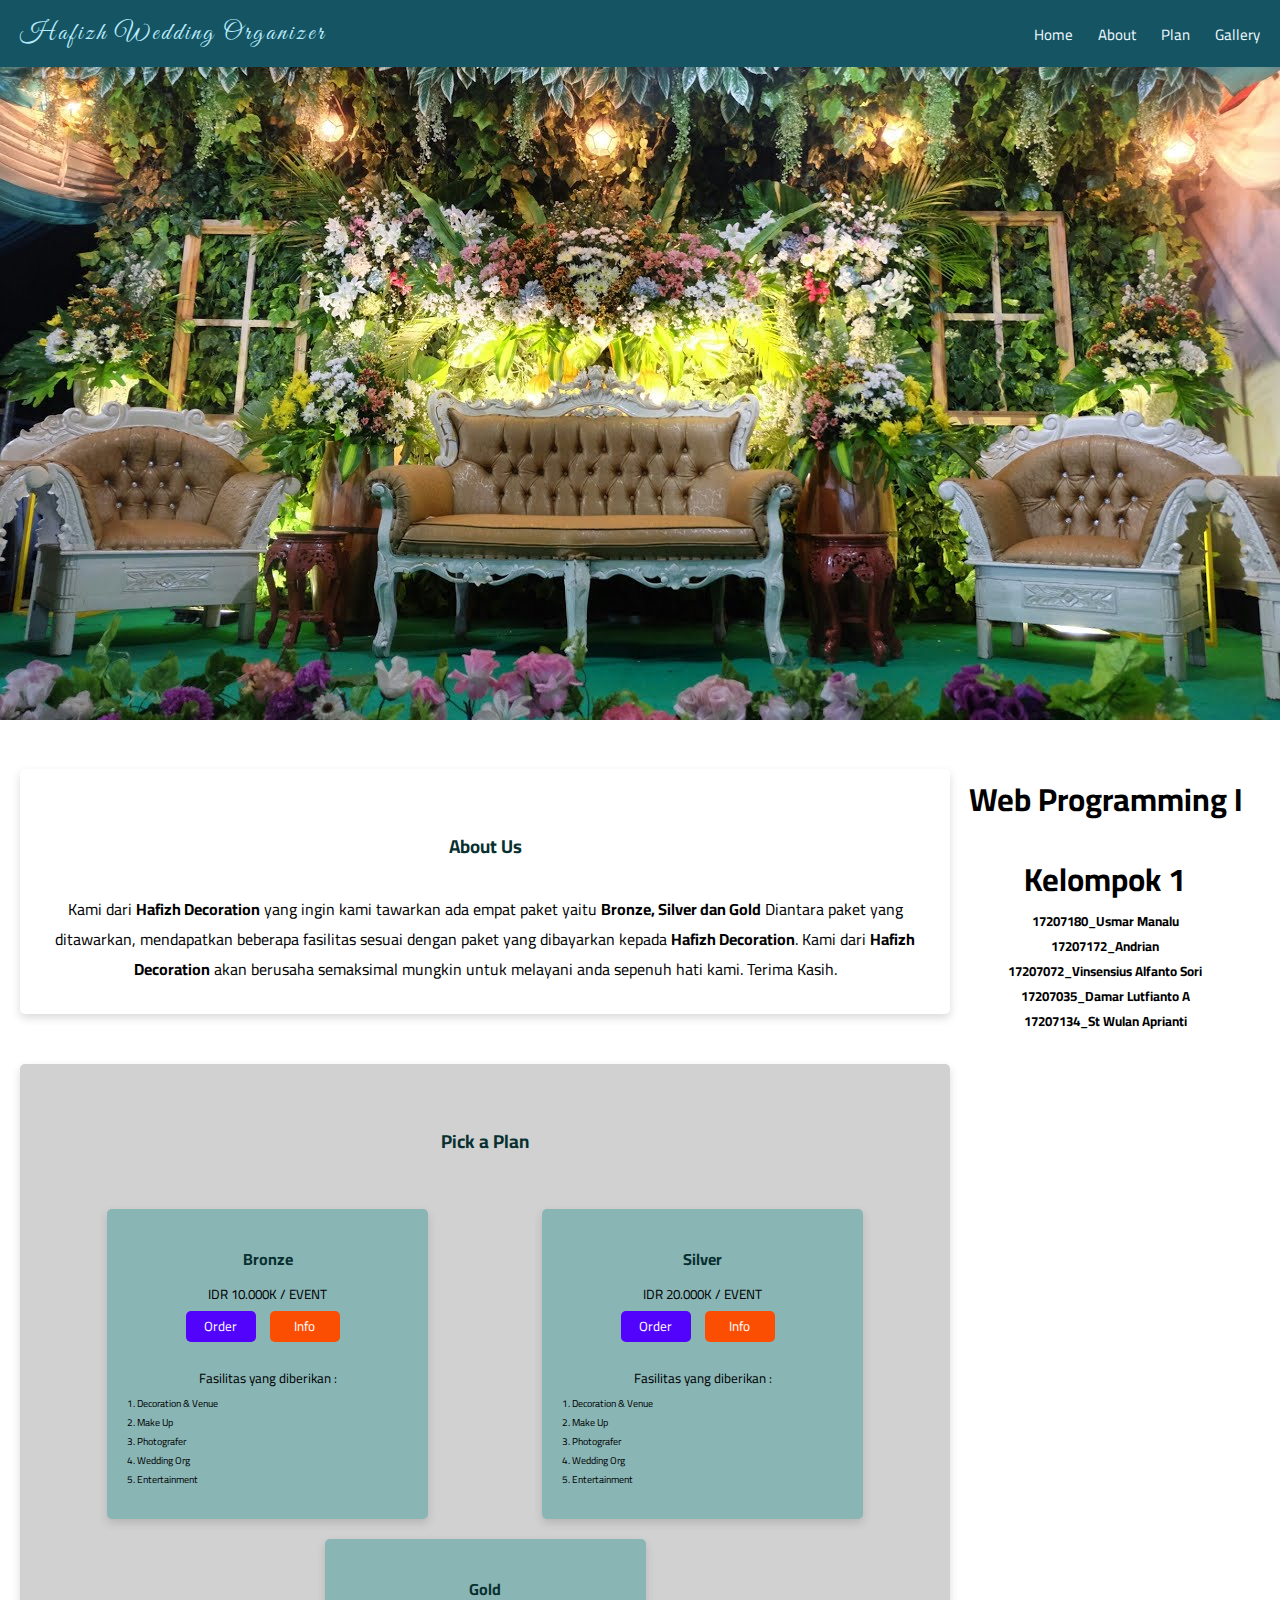
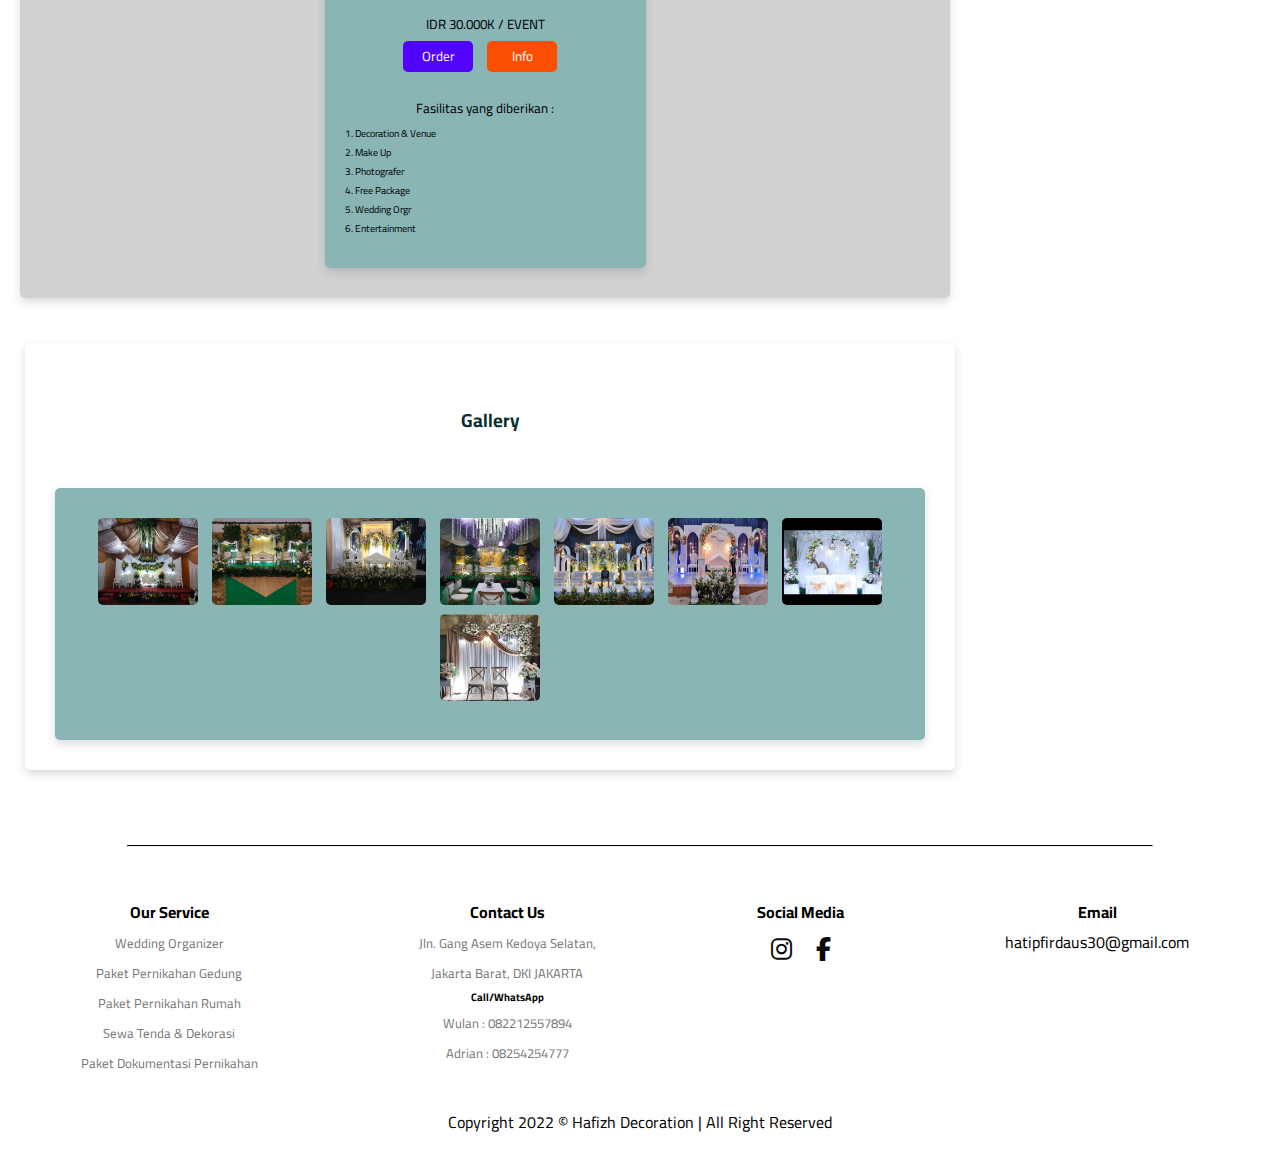
<file: index.html>
<!DOCTYPE html>
<html lang="id">
	<head>
		<meta charset="UTF-8" />
		<meta http-equiv="X-UA-Compatible" content="IE=edge" />
		<!-- META TAG VIEWPORT -->
		<!-- Viewport merupakan area yang dapat dilihat oleh pengguna pada halaman website.
		Ukuran viewport bervariasi berdasarkan device-nya.
		Ukuran viewport pada sebuah peranti mobile, lebih kecil dibandingkan dengan layar komputer. -->
		<meta name="viewport" content="width=device-width, initial-scale=1.0" />
		<title>Hafizh Decoration</title>
		<link rel="stylesheet" href="style/style_index.css" />
		<!-- CDNS FONT AWESOME ICONS -->
		<link rel="stylesheet" href="https://cdnjs.cloudflare.com/ajax/libs/font-awesome/6.1.1/css/all.min.css" />
	</head>
	<body id="home">
		<!-- HEADER -->
		<header>
			<nav class="navbar">
				<div class="content">
					<div class="logo"><a href="#home">Hafizh Wedding Organizer</a></div>
					<ul class="menu-list">
						<div class="icon cancel-btn">
							<i class="fa fa-times"></i>
						</div>
						<li><a href="#home">Home</a></li>
						<li><a href="#about">About</a></li>
						<li><a href="#plan">Plan</a></li>
						<li><a href="#galery">Gallery</a></li>
					</ul>
					<div class="icon menu-btn">
						<i class="fa fa-bars"></i>
					</div>
				</div>
			</nav>
			<img src="assets/images/banner.jpg" class="banner" alt="" />
		</header>

		<!-- MAIN -->
		<main>
			<div id="about">
				<article class="card">
					<h3>About Us</h3>
					<p>
						Kami dari <strong>Hafizh Decoration</strong> yang ingin kami tawarkan ada empat paket yaitu <strong>Bronze, Silver dan Gold</strong> Diantara paket yang ditawarkan, mendapatkan beberapa fasilitas sesuai dengan paket yang
						dibayarkan kepada <strong>Hafizh Decoration</strong>. Kami dari <strong>Hafizh Decoration</strong> akan berusaha semaksimal mungkin untuk melayani anda sepenuh hati kami. Terima Kasih.
					</p>
				</article>
			</div>

			<div id="plan">
				<article class="card card-plan">
					<h3>Pick a Plan</h3>
					<div class="plan-row">
						<div class="plan-col card">
							<h4>Bronze</h4>
							<p>IDR 10.000K / EVENT</p>
							<button class="btn-order"><a href="order_paket/order_paket_bronze/order_bronze.html">Order</a></button>
							<button class="btn-info"><a href="info_paket/info_paket_bronze/info_bronze.html">Info</a></button>
							<p>Fasilitas yang diberikan :</p>
							<ol>
								<li>Decoration & Venue</li>
								<li>Make Up</li>
								<li>Photografer</li>
								<li>Wedding Org</li>
								<li>Entertainment</li>
							</ol>
						</div>

						<div class="plan-col card">
							<h4>Silver</h4>
							<p>IDR 20.000K / EVENT</p>
							<button class="btn-order"><a href="order_paket/order_paket_silver/order_silver.html">Order</a></button>
							<button class="btn-info"><a href="info_paket/info_paket_silver/info_silver.html">Info</a></button>
							<p>Fasilitas yang diberikan :</p>
							<ol>
								<li>Decoration & Venue</li>
								<li>Make Up</li>
								<li>Photografer</li>
								<li>Wedding Org</li>
								<li>Entertainment</li>
							</ol>
						</div>

						<div class="plan-col card">
							<h4>Gold</h4>
							<p>IDR 30.000K / EVENT</p>
							<button class="btn-order"><a href="order_paket/order_paket_gold/order_gold.html">Order</a></button>
							<button class="btn-info"><a href="info_paket/info_paket_gold/info_gold.html">Info</a></button>
							<p>Fasilitas yang diberikan :</p>
							<ol>
								<li>Decoration & Venue</li>
								<li>Make Up</li>
								<li>Photografer</li>
								<li>Free Package</li>
								<li>Wedding Orgr</li>
								<li>Entertainment</li>
							</ol>
						</div>
					</div>
				</article>
			</div>

			<div id="galery">
				<div class="card card-galery">
					<h3>Gallery</h3>
					<div class="galery-row">
						<div class="galery-col card">
							<a href="assets/images/1.jpeg"><img src="assets/images/1.jpeg" alt="" /></a>
							<a href="assets/images/2.jpeg"><img src="assets/images/2.jpeg" alt="" /></a>
							<a href="assets/images/3.jpeg"><img src="assets/images/3.jpeg" alt="" /></a>
							<a href="assets/images/4.jpeg"><img src="assets/images/4.jpeg" alt="" /></a>
							<a href="assets/images/5.jpeg"><img src="assets/images/5.jpeg" alt="" /></a>
							<a href="assets/images/6.jpeg"><img src="assets/images/6.jpeg" alt="" /></a>
							<a href="assets/images/7.jpeg"><img src="assets/images/7.jpeg" alt="" /></a>
							<a href="assets/images/8.jpeg"><img src="assets/images/8.jpeg" alt="" /></a>
						</div>
					</div>
				</div>
			</div>

			<!-- ASIDE -->
			<aside>
				<article class="profile">
					<header>
						<h1>Web Programming I</h1>
						<h1>Kelompok 1</h1>
					</header>
					<section>
						<h5>17207180_Usmar Manalu</h5>
						<h5>17207172_Andrian</h5>
						<h5>17207072_Vinsensius Alfanto Sori</h5>
						<h5>17207035_Damar Lutfianto A</h5>
						<h5>17207134_St Wulan Aprianti</h5>
					</section>
				</article>
			</aside>
		</main>

		<!-- FOOTER -->
		<footer>
			<section id="footer">
				<div class="container footer-row">
					<hr />
					<div class="footer-left-col">
						<div class="footer-links">
							<div class="footer-info">
								<h4>Our Service</h4>
								<small>Wedding Organizer</small><br />
								<small>Paket Pernikahan Gedung</small><br />
								<small>Paket Pernikahan Rumah</small><br />
								<small>Sewa Tenda & Dekorasi</small><br />
								<small>Paket Dokumentasi Pernikahan</small>
							</div>

							<div class="footer-info">
								<h4>Contact Us</h4>
								<small>Jln. Gang Asem Kedoya Selatan,</small><br />
								<small>Jakarta Barat, DKI JAKARTA</small><br />
								<h6>Call/WhatsApp</h6>
								<small>Wulan : 082212557894</small><br />
								<small>Adrian : 08254254777</small>
							</div>

							<div class="social-media">
								<h4>Social Media</h4>
								<a href="https://instagram.com/hafizh_decoration?igshid=YmMyMTA2M2Y="><i class="fa-brands fa-instagram"></i></a>
								<a href="https://www.facebook.com/hatip.firdaus"><i class="fa-brands fa-facebook-f"></i></a>
							</div>

							<div class="social-media">
								<h4>Email</h4>
								<p>hatipfirdaus30@gmail.com</p>
							</div>
						</div>
					</div>
				</div>
			</section>
			<p>Copyright 2022 &copy; Hafizh Decoration | All Right Reserved</p>
		</footer>

		<script src="script/script.js"></script>
		<!-- Script Boostrap -->
	</body>
</html>
</file>
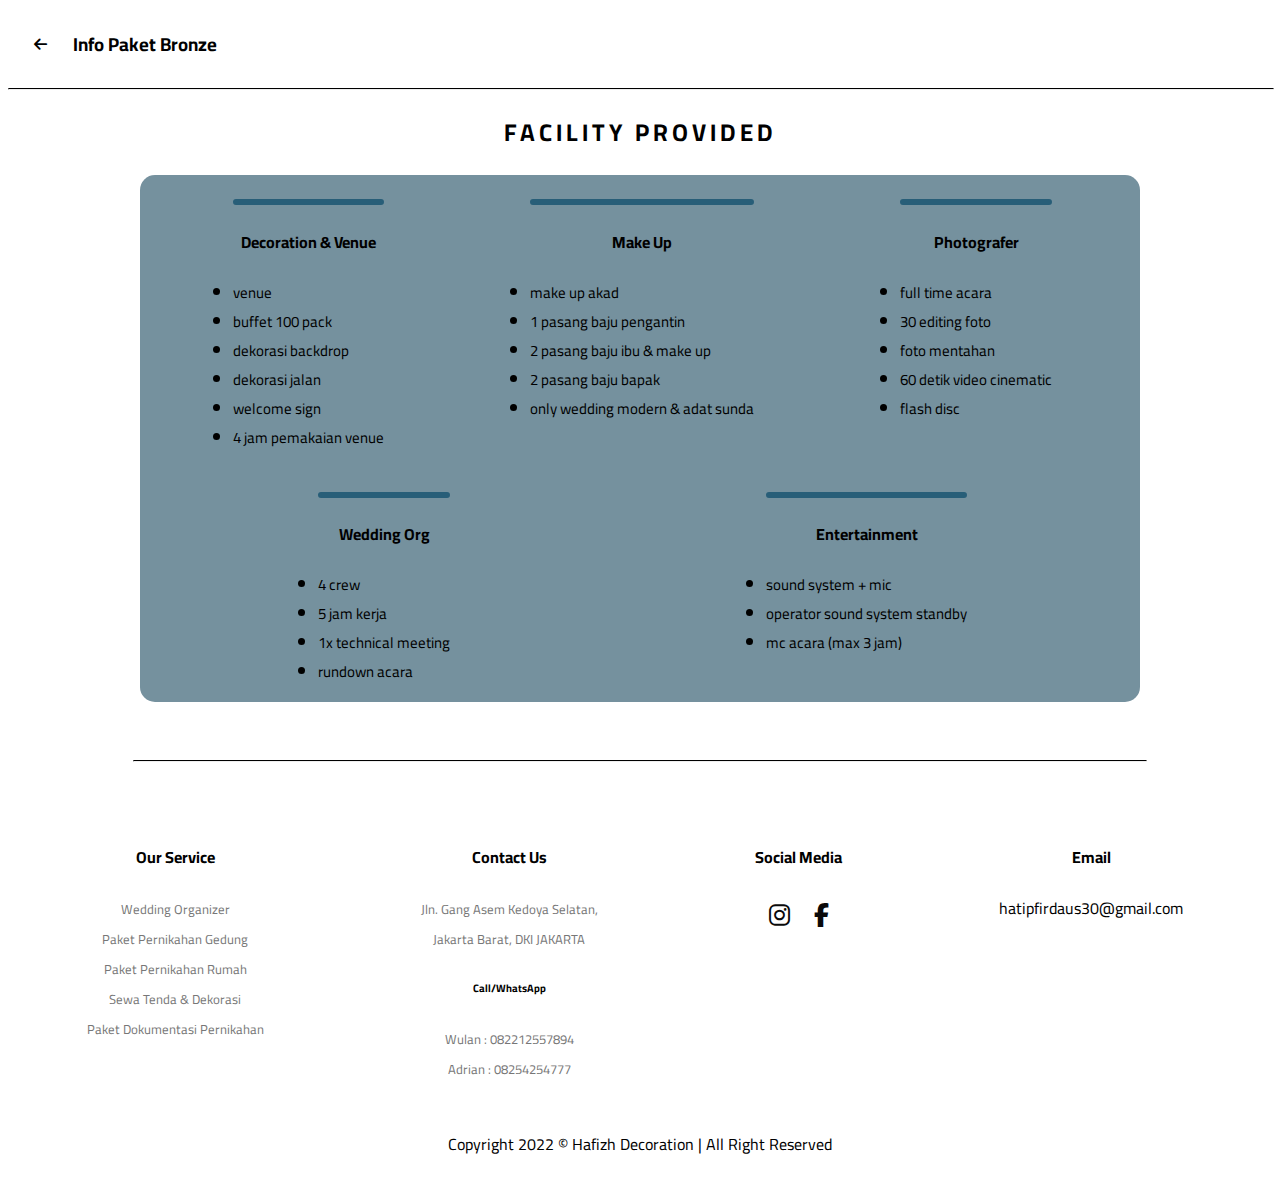
<file: info_paket/info_paket_bronze/info_bronze.html>
<!DOCTYPE html>
<html lang="id">
	<head>
		<meta charset="UTF-8" />
		<meta http-equiv="X-UA-Compatible" content="IE=edge" />
		<!-- META TAG VIEWPORT -->
        <!-- Viewport merupakan area yang dapat dilihat oleh pengguna pada halaman website.
		Ukuran viewport bervariasi berdasarkan device-nya.
		Ukuran viewport pada sebuah peranti mobile, lebih kecil dibandingkan dengan layar komputer. -->
		<meta name="viewport" content="width=device-width, initial-scale=1.0" />
		<title>Hafizh Decoration</title>
        <link rel="stylesheet" href="style_info_bronze.css">
		<!-- CDNS FONT AWESOME ICONS -->
		<link rel="stylesheet" href="https://cdnjs.cloudflare.com/ajax/libs/font-awesome/6.1.1/css/all.min.css" />
	</head>
	<body>
        <!-- HEADER -->
		<header>
			<nav class="nav">
				<div class="btn">
					<button>
                        <a href="../../index.html"><i class="fa-solid fa-arrow-left"></a></i>
                    </button>
				</div>
                <h3>Info Paket Bronze</h3>
			</nav>
            <hr/>
		</header>

        <!-- MAIN -->
        <main>
            <div class="sub-judul">
                <h2>FACILITY PROVIDED</h2>
            </div>
            <div class="container-facility">
                <div class="row">
                    <ul>
                        <hr/>
                        <h4>Decoration & Venue</h4>
                        <li>Venue</li>
                        <li>Buffet 100 Pack </li>
                        <li>Dekorasi Backdrop</li>
                        <li>Dekorasi Jalan </li>
                        <li>Welcome Sign</li>
                        <li>4 jam pemakaian venue</li>
                    </ul>

                    <ul>
                        <hr/>
                        <h4>Make Up</h4>
                        <li>Make Up Akad</li>
                        <li>1 Pasang Baju Pengantin</li>
                        <li>2 Pasang Baju Ibu & Make Up</li>
                        <li>2 Pasang Baju Bapak</li>
                        <li>Only Wedding Modern & Adat Sunda</li>
                    </ul>

                    <ul>
                        <hr/>
                        <h4>Photografer</h4>
                        <li>Full Time Acara</li>
                        <li>30 Editing Foto </li>
                        <li>Foto Mentahan</li>
                        <li>60 detik Video Cinematic</li>
                        <li>Flash Disc</li>
                    </ul>
                </div>

                <div class="row">
                    <ul>
                        <hr/>
                        <h4>Wedding Org</h4>
                        <li>4 Crew</li>
                        <li>5 Jam Kerja</li>
                        <li>1x Technical Meeting</li>
                        <li>Rundown Acara</li>
                    </ul>
                    
                    <ul>
                        <hr/>
                        <h4>Entertainment</h4>
                        <li>Sound System + Mic</li>
                        <li>Operator Sound System Standby</li>
                        <li>MC Acara (Max 3 Jam)</li>
                    </ul>
                </div>
            </div>
        </main>

        <!-- FOOTER -->
        <footer>
            <section id="footer">
				<div class="container footer-row">
					<hr />
					<div class="footer-left-col">
						<div class="footer-links">
							<div class="footer-info">
								<h4>Our Service</h4>
								<small>Wedding Organizer</small><br />
								<small>Paket Pernikahan Gedung</small><br />
								<small>Paket Pernikahan Rumah</small><br />
								<small>Sewa Tenda & Dekorasi</small><br />
								<small>Paket Dokumentasi Pernikahan</small>
							</div>

							<div class="footer-info">
								<h4>Contact Us</h4>
								<small>Jln. Gang Asem Kedoya Selatan,</small><br />
								<small>Jakarta Barat, DKI JAKARTA</small><br />
								<h6>Call/WhatsApp</h6>
								<small>Wulan : 082212557894</small><br />
								<small>Adrian : 08254254777</small>
							</div>

							<div class="social-media">
								<h4>Social Media</h4>
								<a href="https://instagram.com/hafizh_decoration?igshid=YmMyMTA2M2Y="><i class="fa-brands fa-instagram"></i></a>
								<a href="https://www.facebook.com/hatip.firdaus"><i class="fa-brands fa-facebook-f"></i></a>
							</div>

                            <div class="social-media">
								<h4>Email</h4>
								<p>hatipfirdaus30@gmail.com</p>
							</div>
						</div>
					</div>
				</div>
			</section>
			<p>Copyright 2022 &copy; Hafizh Decoration | All Right Reserved</p>
        </footer>
	</body>
</html>
</file>
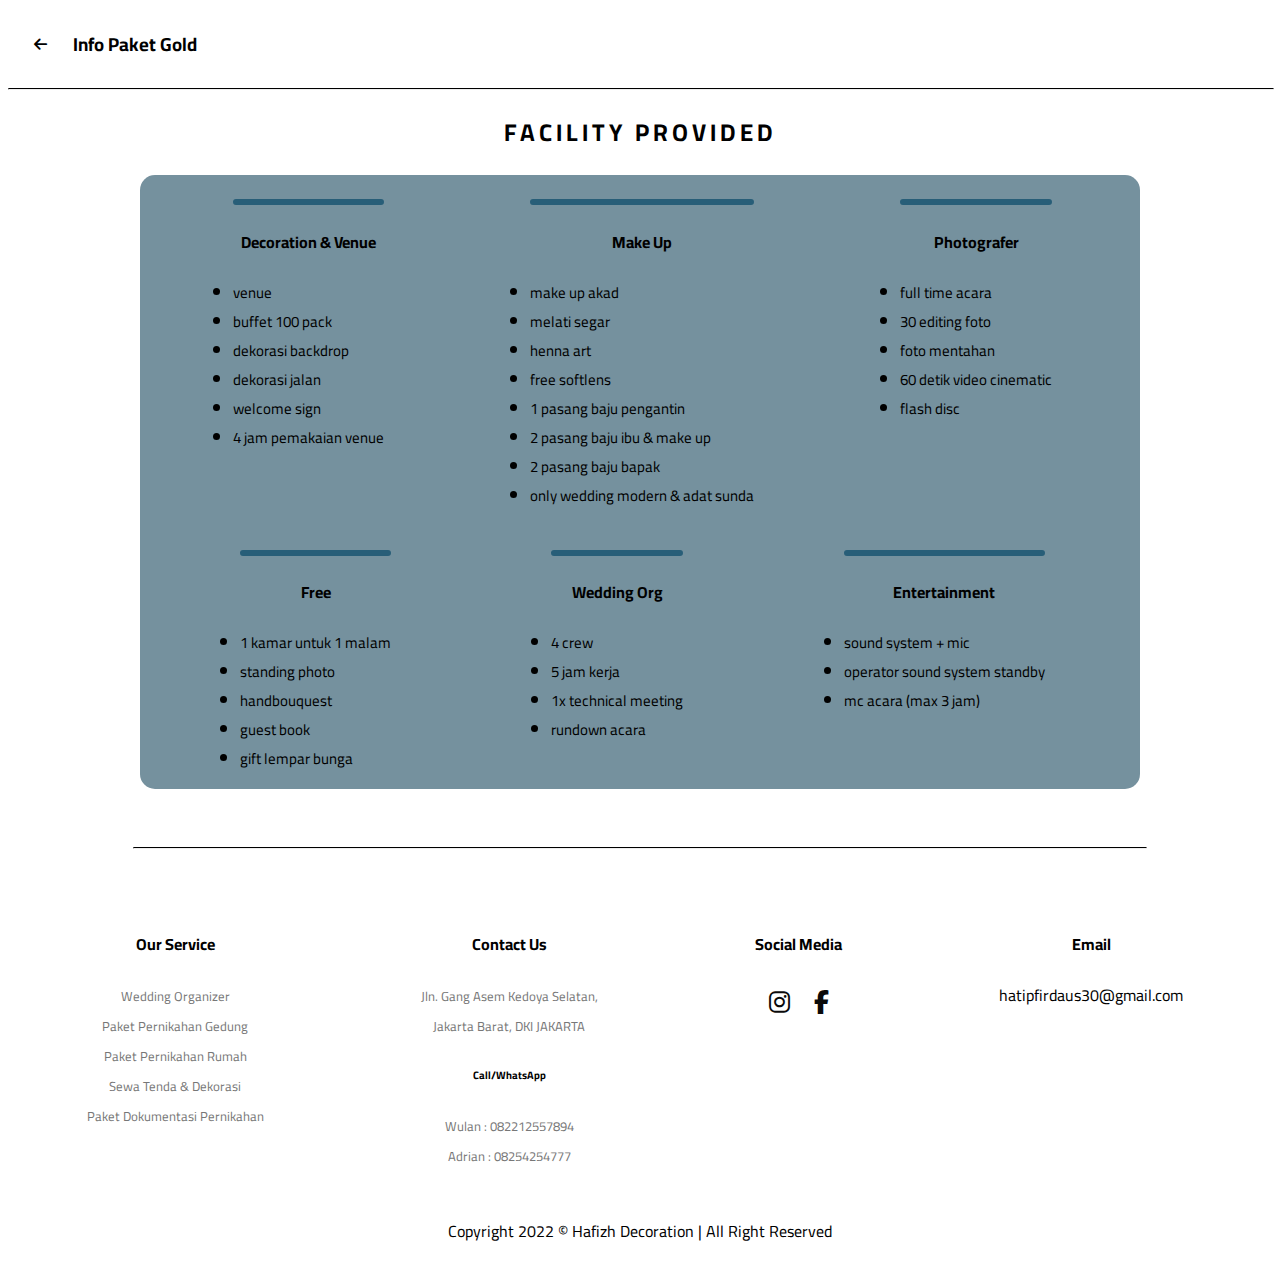
<file: info_paket/info_paket_gold/info_gold.html>
<!DOCTYPE html>
<html lang="id">
	<head>
		<meta charset="UTF-8" />
		<meta http-equiv="X-UA-Compatible" content="IE=edge" />
		<!-- META TAG VIEWPORT -->
        <!-- Viewport merupakan area yang dapat dilihat oleh pengguna pada halaman website.
		Ukuran viewport bervariasi berdasarkan device-nya.
		Ukuran viewport pada sebuah peranti mobile, lebih kecil dibandingkan dengan layar komputer. -->
		<meta name="viewport" content="width=device-width, initial-scale=1.0" />
		<title>Hafizh Decoration</title>
        <link rel="stylesheet" href="style_info_gold.css">
		<!-- CDNS FONT AWESOME ICONS -->
		<link rel="stylesheet" href="https://cdnjs.cloudflare.com/ajax/libs/font-awesome/6.1.1/css/all.min.css" />
	</head>
	<body>
        <!-- HEADER -->
		<header>
			<nav class="nav">
				<div class="btn">
					<button>
                        <a href="../../index.html"><i class="fa-solid fa-arrow-left"></a></i>
                    </button>
				</div>
                <h3>Info Paket Gold</h3>
			</nav>
            <hr/>
		</header>

        <!-- MAIN -->
        <main>
            <div class="sub-judul">
                <h2>FACILITY PROVIDED</h2>
            </div>
            <div class="container-facility">
                <div class="row">
                    <ul>
                        <hr/>
                        <h4>Decoration & Venue</h4>
                        <li>Venue</li>
                        <li>Buffet 100 Pack </li>
                        <li>Dekorasi Backdrop</li>
                        <li>Dekorasi Jalan </li>
                        <li>Welcome Sign</li>
                        <li>4 jam pemakaian venue</li>
                    </ul>

                    <ul>
                        <hr/>
                        <h4>Make Up</h4>
                        <li>Make Up Akad</li>
                        <li>Melati Segar</li>
                        <li>Henna Art</li>
                        <li>Free Softlens</li>
                        <li>1 Pasang Baju Pengantin</li>
                        <li>2 Pasang Baju Ibu & Make Up</li>
                        <li>2 Pasang Baju Bapak</li>
                        <li>Only Wedding Modern & Adat Sunda</li>
                    </ul>

                    <ul>
                        <hr/>
                        <h4>Photografer</h4>
                        <li>Full Time Acara</li>
                        <li>30 Editing Foto </li>
                        <li>Foto Mentahan</li>
                        <li>60 detik Video Cinematic</li>
                        <li>Flash Disc</li>
                    </ul>
                </div>

                <div class="row">
                    <ul>
                        <hr/>
                        <h4>Free</h4>
                        <li>1 Kamar Untuk 1 Malam</li>
                        <li>Standing Photo</li>
                        <li>Handbouquest</li>
                        <li>Guest Book</li>
                        <li>Gift Lempar Bunga</li>
                    </ul>

                    <ul>
                        <hr/>
                        <h4>Wedding Org</h4>
                        <li>4 Crew</li>
                        <li>5 Jam Kerja</li>
                        <li>1x Technical Meeting</li>
                        <li>Rundown Acara</li>
                    </ul>
                    
                    <ul>
                        <hr/>
                        <h4>Entertainment</h4>
                        <li>Sound System + Mic</li>
                        <li>Operator Sound System Standby</li>
                        <li>MC Acara (Max 3 Jam)</li>
                    </ul>
                </div>
            </div>
        </main>

        <!-- FOOTER -->
        <footer>
            <section id="footer">
				<div class="container footer-row">
					<hr />
					<div class="footer-left-col">
						<div class="footer-links">
							<div class="footer-info">
								<h4>Our Service</h4>
								<small>Wedding Organizer</small><br />
								<small>Paket Pernikahan Gedung</small><br />
								<small>Paket Pernikahan Rumah</small><br />
								<small>Sewa Tenda & Dekorasi</small><br />
								<small>Paket Dokumentasi Pernikahan</small>
							</div>

							<div class="footer-info">
								<h4>Contact Us</h4>
								<small>Jln. Gang Asem Kedoya Selatan,</small><br />
								<small>Jakarta Barat, DKI JAKARTA</small><br />
								<h6>Call/WhatsApp</h6>
								<small>Wulan : 082212557894</small><br />
								<small>Adrian : 08254254777</small>
							</div>

							<div class="social-media">
								<h4>Social Media</h4>
								<a href="https://instagram.com/hafizh_decoration?igshid=YmMyMTA2M2Y="><i class="fa-brands fa-instagram"></i></a>
								<a href="https://www.facebook.com/hatip.firdaus"><i class="fa-brands fa-facebook-f"></i></a>
							</div>

                            <div class="social-media">
								<h4>Email</h4>
								<p>hatipfirdaus30@gmail.com</p>
							</div>
						</div>
					</div>
				</div>
			</section>
			<p>Copyright 2022 &copy; Hafizh Decoration | All Right Reserved</p>
        </footer>
	</body>
</html>
</file>
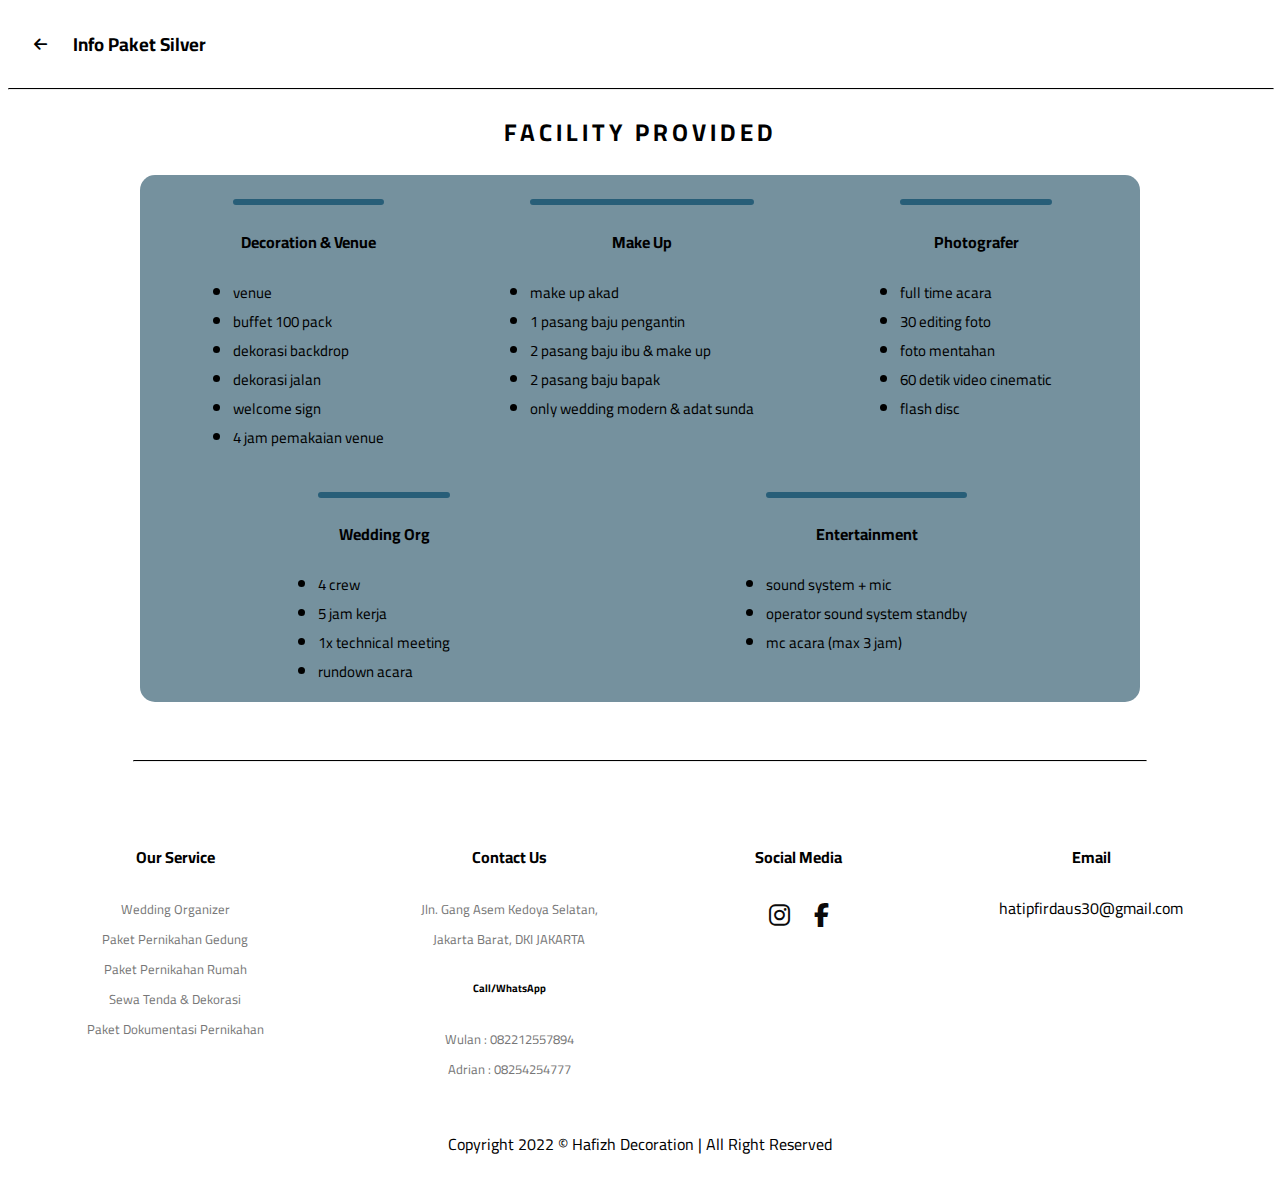
<file: info_paket/info_paket_silver/info_silver.html>
<!DOCTYPE html>
<html lang="id">
	<head>
		<meta charset="UTF-8" />
		<meta http-equiv="X-UA-Compatible" content="IE=edge" />
		<!-- META TAG VIEWPORT -->
        <!-- Viewport merupakan area yang dapat dilihat oleh pengguna pada halaman website.
		Ukuran viewport bervariasi berdasarkan device-nya.
		Ukuran viewport pada sebuah peranti mobile, lebih kecil dibandingkan dengan layar komputer. -->
		<meta name="viewport" content="width=device-width, initial-scale=1.0" />
		<title>Hafizh Decoration</title>
        <link rel="stylesheet" href="style_info_silver.css">
		<!-- CDNS FONT AWESOME ICONS -->
		<link rel="stylesheet" href="https://cdnjs.cloudflare.com/ajax/libs/font-awesome/6.1.1/css/all.min.css" />
	</head>
	<body>
        <!-- HEADER -->
		<header>
			<nav class="nav">
				<div class="btn">
					<button>
                        <a href="../../index.html"><i class="fa-solid fa-arrow-left"></a></i>
                    </button>
				</div>
                <h3>Info Paket Silver</h3>
			</nav>
            <hr/>
		</header>

        <!-- MAIN -->
        <main>
            <div class="sub-judul">
                <h2>FACILITY PROVIDED</h2>
            </div>
            <div class="container-facility">
                <div class="row">
                    <ul>
                        <hr/>
                        <h4>Decoration & Venue</h4>
                        <li>Venue</li>
                        <li>Buffet 100 Pack </li>
                        <li>Dekorasi Backdrop</li>
                        <li>Dekorasi Jalan </li>
                        <li>Welcome Sign</li>
                        <li>4 jam pemakaian venue</li>
                    </ul>

                    <ul>
                        <hr/>
                        <h4>Make Up</h4>
                        <li>Make Up Akad</li>
                        <li>1 Pasang Baju Pengantin</li>
                        <li>2 Pasang Baju Ibu & Make Up</li>
                        <li>2 Pasang Baju Bapak</li>
                        <li>Only Wedding Modern & Adat Sunda</li>
                    </ul>

                    <ul>
                        <hr/>
                        <h4>Photografer</h4>
                        <li>Full Time Acara</li>
                        <li>30 Editing Foto </li>
                        <li>Foto Mentahan</li>
                        <li>60 detik Video Cinematic</li>
                        <li>Flash Disc</li>
                    </ul>
                </div>

                <div class="row">
                    <ul>
                        <hr/>
                        <h4>Wedding Org</h4>
                        <li>4 Crew</li>
                        <li>5 Jam Kerja</li>
                        <li>1x Technical Meeting</li>
                        <li>Rundown Acara</li>
                    </ul>
                    
                    <ul>
                        <hr/>
                        <h4>Entertainment</h4>
                        <li>Sound System + Mic</li>
                        <li>Operator Sound System Standby</li>
                        <li>MC Acara (Max 3 Jam)</li>
                    </ul>
                </div>
            </div>
        </main>

        <!-- FOOTER -->
        <footer>
            <section id="footer">
				<div class="container footer-row">
					<hr />
					<div class="footer-left-col">
						<div class="footer-links">
							<div class="footer-info">
								<h4>Our Service</h4>
								<small>Wedding Organizer</small><br />
								<small>Paket Pernikahan Gedung</small><br />
								<small>Paket Pernikahan Rumah</small><br />
								<small>Sewa Tenda & Dekorasi</small><br />
								<small>Paket Dokumentasi Pernikahan</small>
							</div>

							<div class="footer-info">
								<h4>Contact Us</h4>
								<small>Jln. Gang Asem Kedoya Selatan,</small><br />
								<small>Jakarta Barat, DKI JAKARTA</small><br />
								<h6>Call/WhatsApp</h6>
								<small>Wulan : 082212557894</small><br />
								<small>Adrian : 08254254777</small>
							</div>

							<div class="social-media">
								<h4>Social Media</h4>
								<a href="https://instagram.com/hafizh_decoration?igshid=YmMyMTA2M2Y="><i class="fa-brands fa-instagram"></i></a>
								<a href="https://www.facebook.com/hatip.firdaus"><i class="fa-brands fa-facebook-f"></i></a>
							</div>

                            <div class="social-media">
								<h4>Email</h4>
								<p>hatipfirdaus30@gmail.com</p>
							</div>
						</div>
					</div>
				</div>
			</section>
			<p>Copyright 2022 &copy; Hafizh Decoration | All Right Reserved</p>
        </footer>
	</body>
</html>
</file>
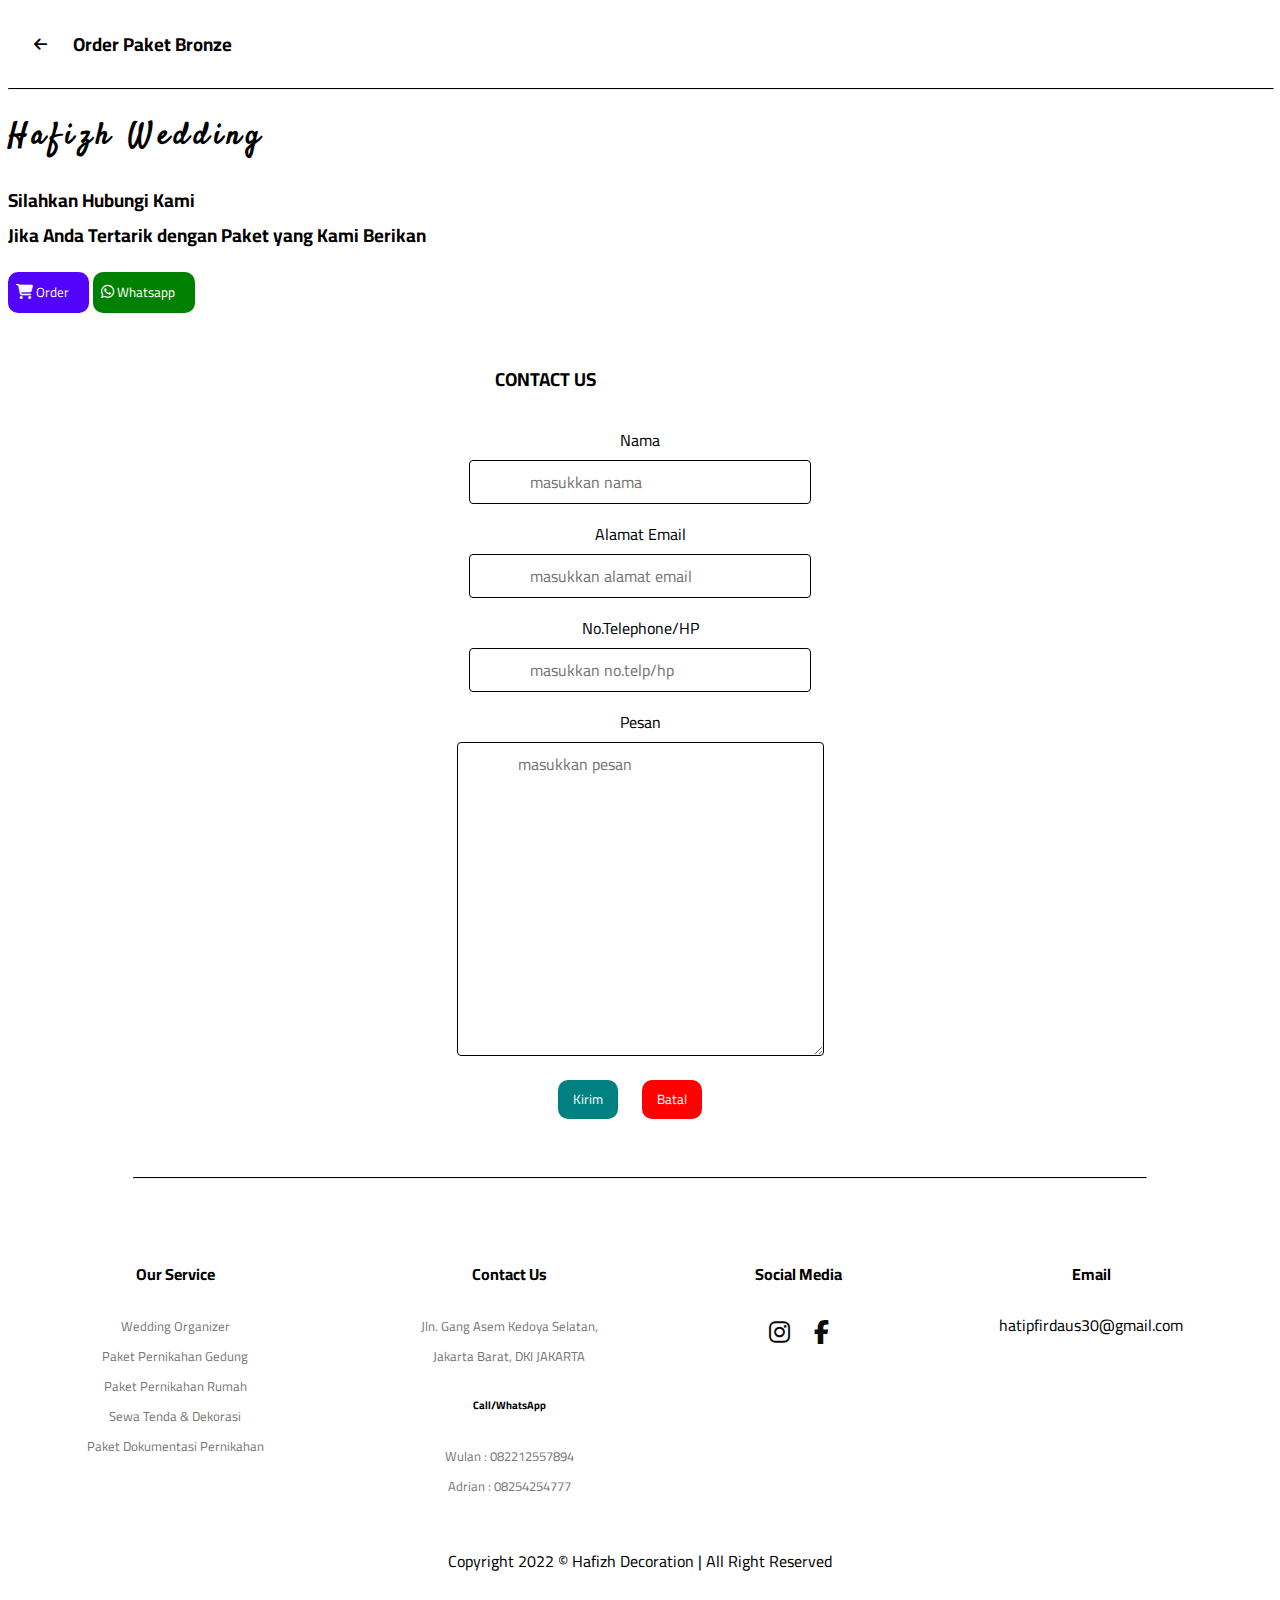
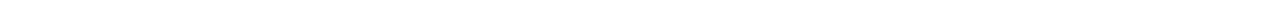
<file: order_paket/order_paket_bronze/order_bronze.html>
<!DOCTYPE html>
<html lang="en">
	<head>
		<meta charset="UTF-8" />
		<meta http-equiv="X-UA-Compatible" content="IE=edge" />
		<!-- META TAG VIEWPORT -->
		<!-- Viewport merupakan area yang dapat dilihat oleh pengguna pada halaman website.
		Ukuran viewport bervariasi berdasarkan device-nya.
		Ukuran viewport pada sebuah peranti mobile, lebih kecil dibandingkan dengan layar komputer. -->
		<meta name="viewport" content="width=device-width, initial-scale=1.0" />
		<title>Hafizh Decoration</title>
        <link rel="stylesheet" href="style_order_bronze.css">
		<!-- CDNS FONT AWESOME ICONS -->
		<link rel="stylesheet" href="https://cdnjs.cloudflare.com/ajax/libs/font-awesome/6.1.1/css/all.min.css" />
	</head>
	<body>
		<!-- HEADER -->
        <header>
            <nav class="nav">
				<div class="btn">
					<button>
                        <a href="../../index.html"><i class="fa-solid fa-arrow-left"></a></i>
                    </button>
				</div>
                <h3>Order Paket Bronze</h3>
			</nav>
            <hr/>
        </header>

		<!-- MAIN -->
        <main>
            <section>
                <div class="container-paket">
                    <h2>Hafizh Wedding</h2>
                    <h3>Silahkan Hubungi Kami <br>Jika Anda Tertarik dengan Paket yang Kami Berikan</h3>
                </div>

                <div class="shop">
                    <button id="order"><a href="#"><i class="fa-solid fa-cart-shopping"></i> Order</a></button>
                    <button id="whatsapp"><a href="#"><i class="fa-brands fa-whatsapp"></i>  Whatsapp</a></button>
                </div>
            </section>

			<h3 id="contact">CONTACT US</h3>
			<div class="container-form">
				<div class="input-group">
					<label for="name" class="input-label">Nama</label>
					<input type="text" id="name" required class="input" placeholder="masukkan nama">

					<label for="email" class="input-label">Alamat Email</label>
					<input type="text" id="email" required class="input" placeholder="masukkan alamat email">

					<label for="telephone" class="input-label">No.Telephone/HP</label>
					<input type="text" id="telephone" required class="input" placeholder="masukkan no.telp/hp">

					<label for="deskripsi" class="input-label">Pesan</label>
					<textarea name="textarea" id="message" class="input" cols="23" rows="10" placeholder="masukkan pesan"></textarea>
				</div>
				
				<input type="submit" id="submit" class="submit-batal" value="Kirim"  >
				<input type="reset" id="batal" class="submit-batal" value="Batal">
			</div>
        </main>
        
		<!-- FOOTER -->
        <footer>
            <section id="footer">
				<div class="container footer-row">
					<hr />
					<div class="footer-left-col">
						<div class="footer-links">
							<div class="footer-info">
								<h4>Our Service</h4>
								<small>Wedding Organizer</small><br />
								<small>Paket Pernikahan Gedung</small><br />
								<small>Paket Pernikahan Rumah</small><br />
								<small>Sewa Tenda & Dekorasi</small><br />
								<small>Paket Dokumentasi Pernikahan</small>
							</div>

							<div class="footer-info">
								<h4>Contact Us</h4>
								<small>Jln. Gang Asem Kedoya Selatan,</small><br />
								<small>Jakarta Barat, DKI JAKARTA</small><br />
								<h6>Call/WhatsApp</h6>
								<small>Wulan : 082212557894</small><br />
								<small>Adrian : 08254254777</small>
							</div>

							<div class="social-media">
								<h4>Social Media</h4>
								<a href="https://instagram.com/hafizh_decoration?igshid=YmMyMTA2M2Y="><i class="fa-brands fa-instagram"></i></a>
								<a href="https://www.facebook.com/hatip.firdaus"><i class="fa-brands fa-facebook-f"></i></a>
							</div>

							<div class="social-media">
								<h4>Email</h4>
								<p>hatipfirdaus30@gmail.com</p>
							</div>
						</div>
					</div>
				</div>
			</section>
			<p>Copyright 2022 &copy; Hafizh Decoration | All Right Reserved</p>
        </footer>
    </body>
</html>
</file>
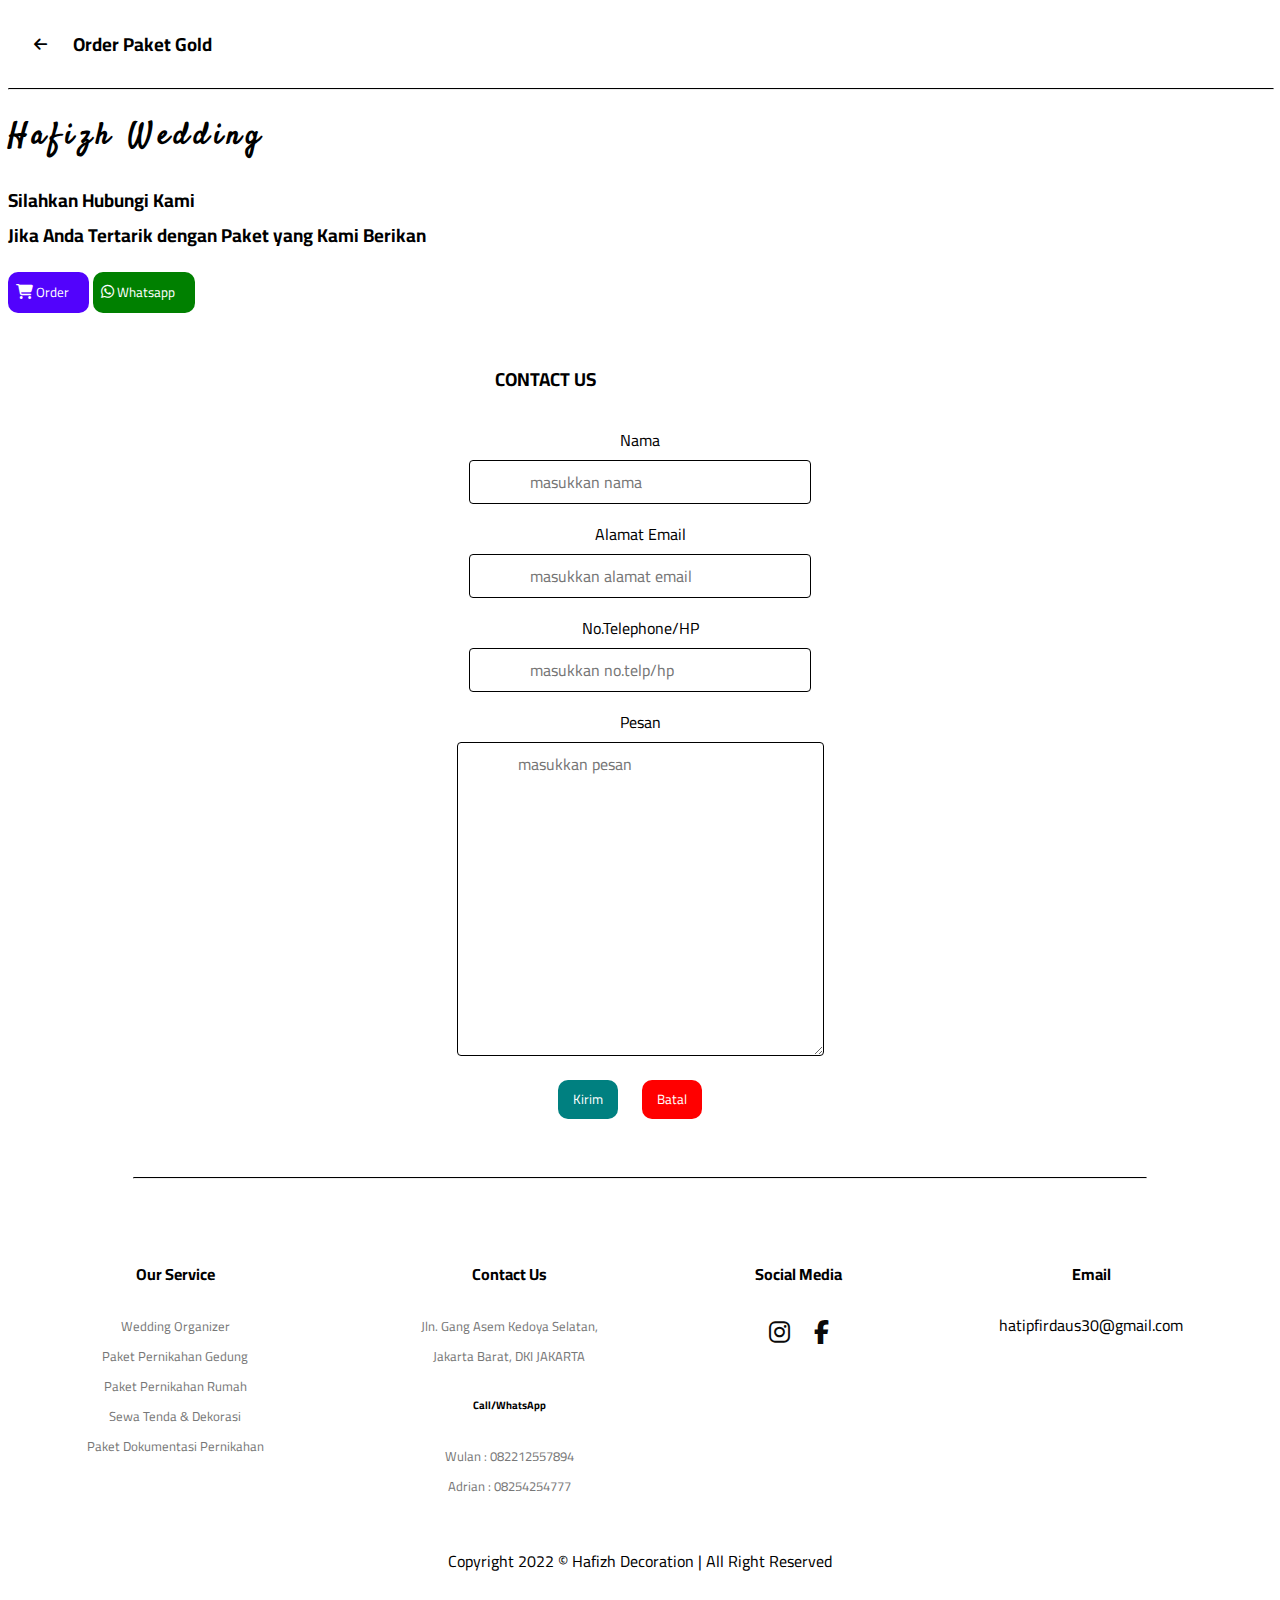
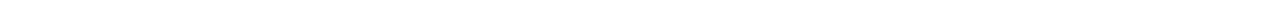
<file: order_paket/order_paket_gold/order_gold.html>
<!DOCTYPE html>
<html lang="en">
	<head>
		<meta charset="UTF-8" />
		<meta http-equiv="X-UA-Compatible" content="IE=edge" />
		<!-- META TAG VIEWPORT -->
		<!-- Viewport merupakan area yang dapat dilihat oleh pengguna pada halaman website.
		Ukuran viewport bervariasi berdasarkan device-nya.
		Ukuran viewport pada sebuah peranti mobile, lebih kecil dibandingkan dengan layar komputer. -->
		<meta name="viewport" content="width=device-width, initial-scale=1.0" />
		<title>Hafizh Decoration</title>
        <link rel="stylesheet" href="style_order_gold.css">
		<!-- CDNS FONT AWESOME ICONS -->
		<link rel="stylesheet" href="https://cdnjs.cloudflare.com/ajax/libs/font-awesome/6.1.1/css/all.min.css" />
	</head>
	<body>
		<!-- HEADER -->
        <header>
            <nav class="nav">
				<div class="btn">
					<button>
                        <a href="../../index.html"><i class="fa-solid fa-arrow-left"></a></i>
                    </button>
				</div>
                <h3>Order Paket Gold</h3>
			</nav>
            <hr/>
        </header>

		<!-- MAIN -->
        <main>
            <section>
                <div class="container-paket">
                    <h2>Hafizh Wedding</h2>
                    <h3>Silahkan Hubungi Kami <br>Jika Anda Tertarik dengan Paket yang Kami Berikan</h3>
                </div>

                <div class="shop">
                    <button id="order"><a href="#"><i class="fa-solid fa-cart-shopping"></i> Order</a></button>
                    <button id="whatsapp"><a href="#"><i class="fa-brands fa-whatsapp"></i>  Whatsapp</a></button>
                </div>
            </section>

			<h3 id="contact">CONTACT US</h3>
			<div class="container-form">
				<div class="input-group">
					<label for="name" class="input-label">Nama</label>
					<input type="text" id="name" required class="input" placeholder="masukkan nama">

					<label for="email" class="input-label">Alamat Email</label>
					<input type="text" id="email" required class="input" placeholder="masukkan alamat email">

					<label for="telephone" class="input-label">No.Telephone/HP</label>
					<input type="text" id="telephone" required class="input" placeholder="masukkan no.telp/hp">

					<label for="deskripsi" class="input-label">Pesan</label>
					<textarea name="textarea" id="message" class="input" cols="23" rows="10" placeholder="masukkan pesan"></textarea>
				</div>
				
				<input type="submit"id="submit" class="submit-batal" value="Kirim"  >
				<input type="reset" id="batal" class="submit-batal" value="Batal">
			</div>
        </main>
        
		<!-- FOOTER -->
        <footer>
            <section id="footer">
				<div class="container footer-row">
					<hr />
					<div class="footer-left-col">
						<div class="footer-links">
							<div class="footer-info">
								<h4>Our Service</h4>
								<small>Wedding Organizer</small><br />
								<small>Paket Pernikahan Gedung</small><br />
								<small>Paket Pernikahan Rumah</small><br />
								<small>Sewa Tenda & Dekorasi</small><br />
								<small>Paket Dokumentasi Pernikahan</small>
							</div>

							<div class="footer-info">
								<h4>Contact Us</h4>
								<small>Jln. Gang Asem Kedoya Selatan,</small><br />
								<small>Jakarta Barat, DKI JAKARTA</small><br />
								<h6>Call/WhatsApp</h6>
								<small>Wulan : 082212557894</small><br />
								<small>Adrian : 08254254777</small>
							</div>

							<div class="social-media">
								<h4>Social Media</h4>
								<a href="https://instagram.com/hafizh_decoration?igshid=YmMyMTA2M2Y="><i class="fa-brands fa-instagram"></i></a>
								<a href="https://www.facebook.com/hatip.firdaus"><i class="fa-brands fa-facebook-f"></i></a>
							</div>

							<div class="social-media">
								<h4>Email</h4>
								<p>hatipfirdaus30@gmail.com</p>
							</div>
						</div>
					</div>
				</div>
			</section>
			<p>Copyright 2022 &copy; Hafizh Decoration | All Right Reserved</p>
        </footer>
    </body>
</html>
</file>
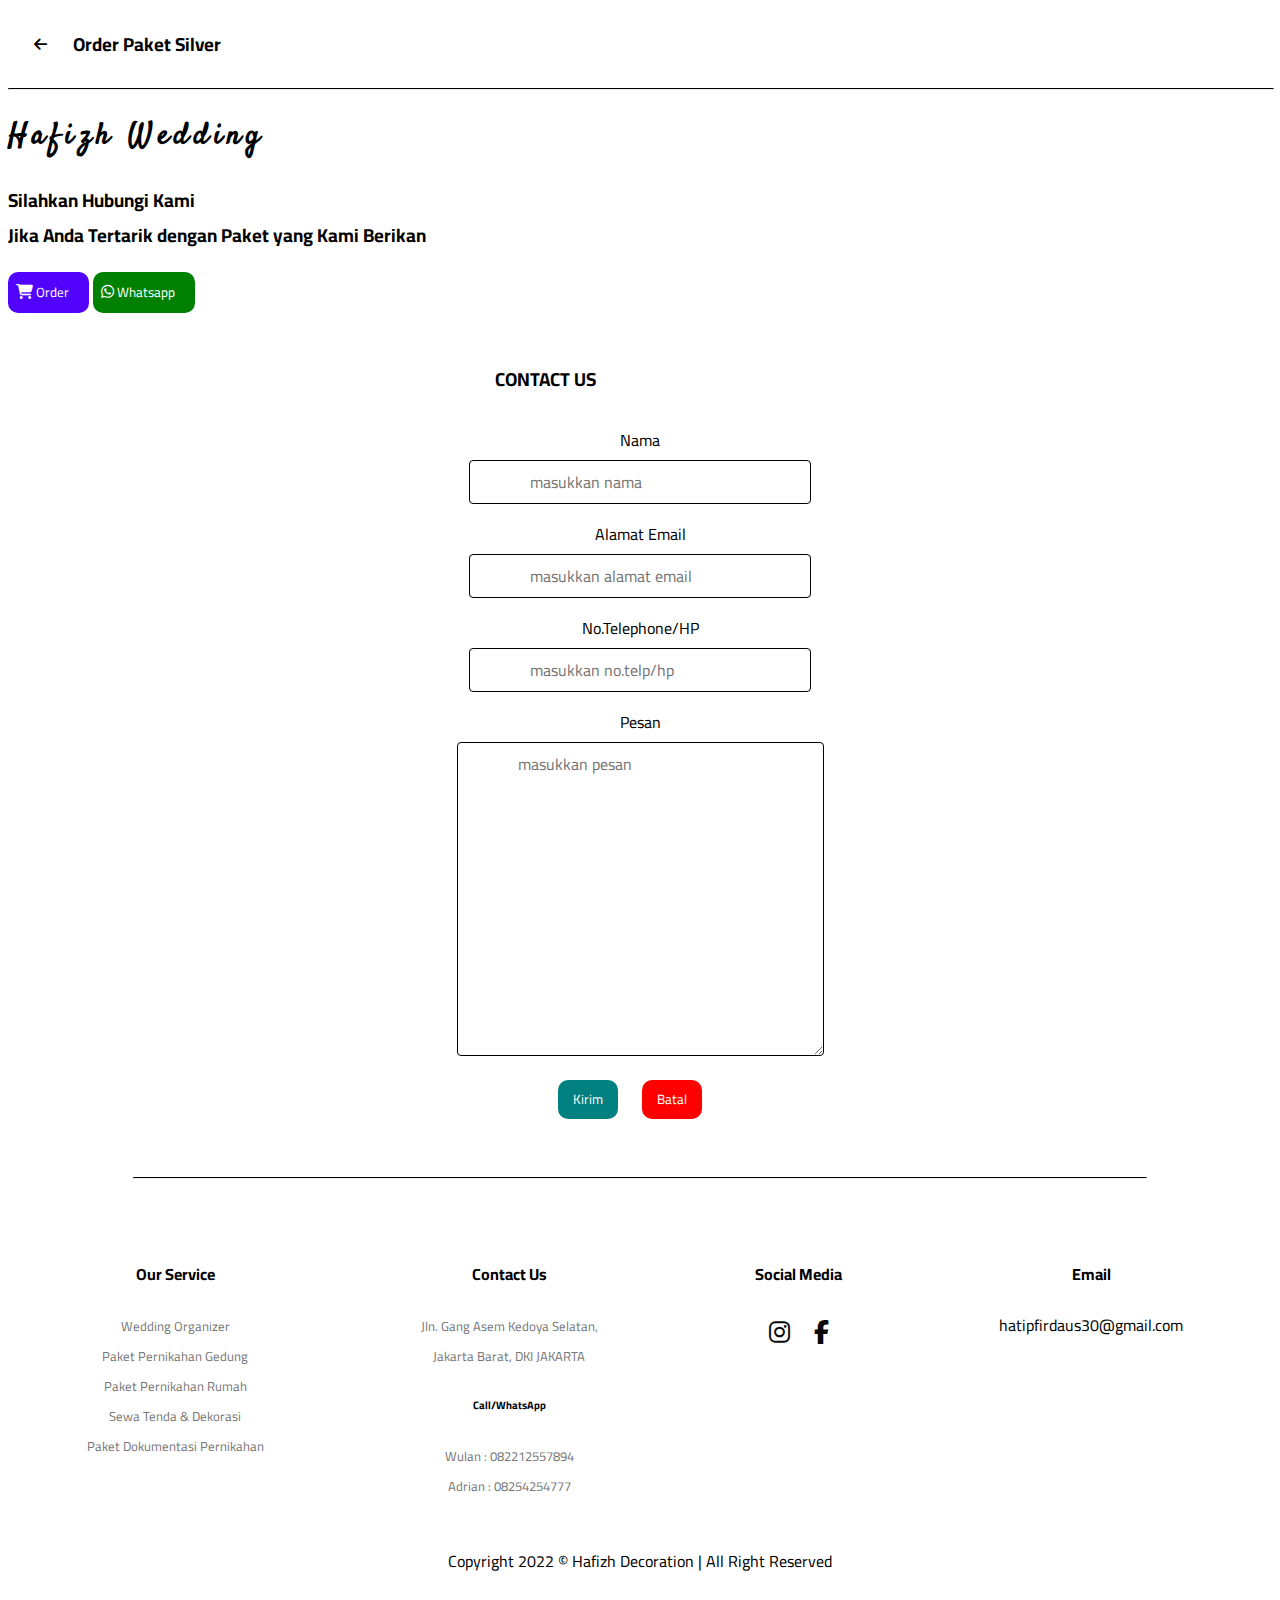
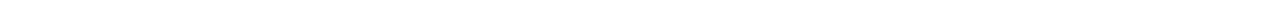
<file: order_paket/order_paket_silver/order_silver.html>
<!DOCTYPE html>
<html lang="en">
	<head>
		<meta charset="UTF-8" />
		<meta http-equiv="X-UA-Compatible" content="IE=edge" />
		<!-- META TAG VIEWPORT -->
		<!-- Viewport merupakan area yang dapat dilihat oleh pengguna pada halaman website.
		Ukuran viewport bervariasi berdasarkan device-nya.
		Ukuran viewport pada sebuah peranti mobile, lebih kecil dibandingkan dengan layar komputer. -->
		<meta name="viewport" content="width=device-width, initial-scale=1.0" />
		<title>Hafizh Decoration</title>
        <link rel="stylesheet" href="style_order_silver.css">
		<!-- CDNS FONT AWESOME ICONS -->
		<link rel="stylesheet" href="https://cdnjs.cloudflare.com/ajax/libs/font-awesome/6.1.1/css/all.min.css" />
	</head>
	<body>
		<!-- HEADER -->
        <header>
            <nav class="nav">
				<div class="btn">
					<button>
                        <a href="../../index.html"><i class="fa-solid fa-arrow-left"></a></i>
                    </button>
				</div>
                <h3>Order Paket Silver</h3>
			</nav>
            <hr/>
        </header>

		<!-- MAIN -->
        <main>
            <section>
                <div class="container-paket">
                    <h2>Hafizh Wedding</h2>
                    <h3>Silahkan Hubungi Kami <br>Jika Anda Tertarik dengan Paket yang Kami Berikan</h3>
                </div>

                <div class="shop">
                    <button id="order"><a href="#"><i class="fa-solid fa-cart-shopping"></i> Order</a></button>
                    <button id="whatsapp"><a href="#"><i class="fa-brands fa-whatsapp"></i>  Whatsapp</a></button>
                </div>
            </section>

			<h3 id="contact">CONTACT US</h3>
			<div class="container-form">
				<div class="input-group">
					<label for="name" class="input-label">Nama</label>
					<input type="text" id="name" required class="input" placeholder="masukkan nama">

					<label for="email" class="input-label">Alamat Email</label>
					<input type="text" id="email" required class="input" placeholder="masukkan alamat email">

					<label for="telephone" class="input-label">No.Telephone/HP</label>
					<input type="text" id="telephone" required class="input" placeholder="masukkan no.telp/hp">

					<label for="deskripsi" class="input-label">Pesan</label>
					<textarea name="textarea" id="message" class="input" cols="23" rows="10" placeholder="masukkan pesan"></textarea>
				</div>
				
				<input type="submit" id="submit" class="submit-batal" value="Kirim"  >
				<input type="reset" id="batal" class="submit-batal" value="Batal">
			</div>
        </main>
        
		<!-- FOOTER -->
        <footer>
            <section id="footer">
				<div class="container footer-row">
					<hr />
					<div class="footer-left-col">
						<div class="footer-links">
							<div class="footer-info">
								<h4>Our Service</h4>
								<small>Wedding Organizer</small><br />
								<small>Paket Pernikahan Gedung</small><br />
								<small>Paket Pernikahan Rumah</small><br />
								<small>Sewa Tenda & Dekorasi</small><br />
								<small>Paket Dokumentasi Pernikahan</small>
							</div>

							<div class="footer-info">
								<h4>Contact Us</h4>
								<small>Jln. Gang Asem Kedoya Selatan,</small><br />
								<small>Jakarta Barat, DKI JAKARTA</small><br />
								<h6>Call/WhatsApp</h6>
								<small>Wulan : 082212557894</small><br />
								<small>Adrian : 08254254777</small>
							</div>

							<div class="social-media">
								<h4>Social Media</h4>
								<a href="https://instagram.com/hafizh_decoration?igshid=YmMyMTA2M2Y="><i class="fa-brands fa-instagram"></i></a>
								<a href="https://www.facebook.com/hatip.firdaus"><i class="fa-brands fa-facebook-f"></i></a>
							</div>

							<div class="social-media">
								<h4>Email</h4>
								<p>hatipfirdaus30@gmail.com</p>
							</div>
						</div>
					</div>
				</div>
			</section>
			<p>Copyright 2022 &copy; Hafizh Decoration | All Right Reserved</p>
        </footer>
    </body>
</html>
</file>
<file: style/style_index.css>
@import url("https://fonts.googleapis.com/css2?family=Cairo&display=swap");
@import url("https://fonts.googleapis.com/css2?family=Abril+Fatface&family=Cairo&family=Caveat:wght@600&family=Great+Vibes&family=Satisfy&display=swap");

* {
	padding: 0%;
	margin: 0%;
	font-family: "Cairo";
	text-decoration: none;
}

/* Header */
/* NAVBAR  */

.content {
	max-width: 1250px;
	margin: auto;
	padding: 0px 20px;
}

.navbar {
	position: fixed;
	z-index: 5;
	width: 100%;
	padding: 18px 0;
	transition: all 0.3s ease;
	background: rgb(21, 85, 99);
}

.navbar.sticky {
	padding: 10px 0;
	background: rgb(64, 146, 168);
}

.navbar .content {
	display: flex;
	align-items: center;
	justify-content: space-between;
}

.navbar .menu-list {
	display: inline-flex;
}

.navbar .logo a {
	color: rgb(184, 235, 252);
	font-size: 25px;
	font-weight: 400;
	text-decoration: none;
	letter-spacing: 3px;
	font-family: "Great Vibes";
}

.menu-list li {
	list-style: none;
}

.menu-list li a {
	color: rgb(240, 248, 255);
	font-size: 15px;
	font-weight: 400;
	margin-left: 25px;
	text-decoration: none;
	transition: all 0.3s ease;
}

.icon {
	color: #fff;
	font-size: 20px;
	cursor: pointer;
	display: none;
}

.content .cancel-btn {
	position: absolute;
	top: 20px;
	right: 30px;
}

.menu-list li :hover {
	color: white;
	font-weight: 600;
}

.navbar .logo :hover {
	color: white;
	font-weight: 600;
}
/* MEDIA QUERY -> menentukan rule hanya pada ukuran viewport tertentu */
@media screen and (max-width: 900px) {
	/* Nonaktifkan Gulir */
	body.disabledScroll {
		overflow: hidden;
	}
	.icon {
		display: block;
	}
	.icon .hide {
		display: none;
	}
	.navbar .menu-list {
		position: fixed;
		top: 0;
		left: -100%;
		height: 100vh;
		width: 100%;
		max-width: 400px;
		background: rgb(21, 85, 99);
		display: block;
		padding: 40px 0;
		text-align: center;
		transition: all 0.3s ease;
	}
	.navbar .menu-list li {
		margin-top: 45px;
	}
	.navbar .menu-list.active {
		left: 0%;
	}
	.navbar .menu-list li a {
		font-size: 14px;
	}
}

.banner {
	width: 100%;
	max-height: 800px;
	background-size: cover;
	object-fit: cover;
	object-position: center;
}

/* Main */
main {
	padding: 20px;
	overflow: auto;
}

/* About */
#about {
	float: left;
	border-radius: 5px;
	width: 75%;
}

.card {
	box-shadow: 0 4px 8px 0 rgba(76, 73, 73, 0.2);
	border-radius: 5px;
	padding: 30px;
	margin-top: 20px;
	text-align: center;
}

.card h3 {
	padding: 30px;
	color: rgb(8, 48, 48);
}

/* Plan */
.card-plan {
	background-color: rgb(209, 209, 209);
}

#plan {
	padding-bottom: 20px;
	padding-top: 30px;
	float: left;
	width: 75%;
}

.plan-row {
	width: 100%;
	margin: auto;
	display: flex;
	align-items: center;
	justify-content: space-around;
	flex-wrap: wrap;
}

.plan-col {
	background-color: rgb(137, 181, 181);
	flex-basis: 30%;
	text-align: center;
	justify-content: space-around;
}

.plan-col h4 {
	padding: 5px;
	color: rgb(8, 48, 48);
}

.plan-col p {
	padding: 3px;
	font-size: smaller;
	text-align: center;
}

.btn-order {
	margin: 0 10px 8% auto;
	border: none;
	border-radius: 5px;
	width: 70px;
	padding: 3px;
	background-color: rgb(82, 3, 252);
	justify-content: space-between;
}
.btn-info {
	margin: 0 10px 8% auto;
	border: none;
	border-radius: 5px;
	width: 70px;
	padding: 3px;
	background-color: rgb(252, 78, 3);
	justify-content: space-between;
}

.plan-col button a {
	color: white;
}

.plan-col ol {
	text-align: left;
	font-size: x-small;
}

.plan-col button:hover {
	background-color: teal;
}

/* Galery */
#galery {
	padding-bottom: 75px;
	padding-top: 30px;
	padding: 5px;
	float: left;
	width: 75%;
}

.galery-row {
	width: 100%;
	margin: auto;
	display: flex;
	align-items: center;
	justify-content: space-around;
	flex-wrap: wrap;
}

.galery-col {
	background-color: rgb(137, 181, 181);
	flex-basis: 150%;
	text-align: center;
	word-spacing: 10px;
}

.galery-col img {
	width: 100px;
	background-size: cover;
	border-radius: 5px;
}

/* Profile/aside */

.profile h1 {
	padding-top: 20px;
}

.profile i {
	padding-top: 20px;
	width: 150px;
	font-size: 60px;
}

.profile header {
	text-align: center;
}

aside section {
	text-align: center;
}

aside section h3 {
	font-size: 20px;
}

/* footer */
#footer {
	padding: 50px 0 30px;
}

hr {
	width: 80%;
	border: 1;
	border-top: 1px solid black;
}

.footer-row {
	display: flex;
	align-items: center;
	justify-content: space-around;
	flex-wrap: wrap;
}

.footer-left-col {
	flex-basis: 150%;
	margin-top: 50px;
	text-align: center;
}

.footer-links {
	display: flex;
	justify-content: space-around;
	flex-wrap: wrap;
	padding-right: 10px;
}

.footer-info h4 {
	color: black;
}

.footer-info small {
	font-size: 13px;
	color: #777;
}

.social-media a i {
	color: rgb(10, 10, 10);
	padding: 10px;
	font-size: x-large;
}

.social-media .fa-instagram:hover {
	border: 1px solid;
	border-radius: 10px;
}

.social-media .fa-facebook-f:hover {
	border: 1px solid;
	border-radius: 10px;
}

footer p {
	text-align: center;
	padding-bottom: 20px;
}

/* MEDIA QUERY -> menentukan rule hanya pada ukuran viewport tertentu */
@media screen and (max-width: 1000px) {
	#about,
	#plan,
	#galery,
	aside {
		width: 100%;
		padding: 0px;
	}
}
</file>
<file: info_paket/info_paket_bronze/style_info_bronze.css>
@import url("https://fonts.googleapis.com/css2?family=Cairo&display=swap");

* {
	font-family: "Cairo";
}

/* HEADER */
/* NAVBAR */

.nav {
	display: inline-flex;
	align-items: center;
}

.btn {
	padding: 20px;
}

header button {
	border: none;
	background-color: white;
}

header button i {
	color: black;
	font-size: 15px;
}

header button:hover {
	background-color: rgb(241, 241, 241);
}

header hr {
	width: 100%;
	border: 1;
	border-top: 1px solid black;
}

/* MAIN */

.sub-judul {
	text-align: center;
	letter-spacing: 4px;
}

.container-facility {
	margin: auto;
	background-color: rgb(117, 145, 158);
	max-width: 1000px;
	border-radius: 15px;
}

.row {
	display: flex;
	justify-content: space-around;
	margin-right: 35px;
}

.row li {
	text-transform: lowercase;
}

.row ul li {
	font-size: 15px;
}

.row h4 {
	text-align: center;
}

main hr {
	border-top: 1px solid;
	border: solid;
	border-radius: 5px;
	color: rgb(40, 94, 120);
}

/* FOOTER */

footer hr {
	width: 80%;
	border: 1;
	border-top: 1px solid black;
}

#footer {
	padding: 50px 0 30px;
}

.footer-row {
	display: flex;
	align-items: center;
	justify-content: space-around;
	flex-wrap: wrap;
}

.footer-left-col {
	flex-basis: 150%;
	margin-top: 50px;
	text-align: center;
}

.footer-links {
	display: flex;
	justify-content: space-around;
	flex-wrap: wrap;
	padding-right: 10px;
}

.footer-info h4 {
	color: black;
}

.footer-info small {
	font-size: 13px;
	color: #777;
}

.social-media a i {
	color: rgb(10, 10, 10);
	padding: 10px;
	font-size: x-large;
}

.social-media .fa-instagram:hover {
	border: 1px solid;
	border-radius: 10px;
}

.social-media .fa-facebook-f:hover {
	border: 1px solid;
	border-radius: 10px;
}

footer p {
	text-align: center;
	padding-bottom: 20px;
}
</file>
<file: info_paket/info_paket_gold/style_info_gold.css>
@import url("https://fonts.googleapis.com/css2?family=Cairo&display=swap");

* {
	font-family: "Cairo";
}

/* HEADER */
/* NAVBAR */

.nav {
	display: inline-flex;
	align-items: center;
}

.btn {
	padding: 20px;
}

header button {
	border: none;
	background-color: white;
}

header button i {
	color: black;
	font-size: 15px;
}

header button:hover {
	background-color: rgb(241, 241, 241);
}

header hr {
	width: 100%;
	border: 1;
	border-top: 1px solid black;
}

/* MAIN */

.sub-judul {
	text-align: center;
	letter-spacing: 4px;
}

.container-facility {
	margin: auto;
	max-width: 1000px;
	background-color: rgb(117, 145, 158);
	border-radius: 15px;
}

.row {
	display: flex;
	justify-content: space-around;
	margin-right: 35px;
}

.row li {
	text-transform: lowercase;
}

.row ul li {
	font-size: 15px;
}

.row h4 {
	text-align: center;
}

main hr {
	border-top: 1px solid;
	border: solid;
	border-radius: 5px;
	color: rgb(40, 94, 120);
}

/* FOOTER */

footer hr {
	width: 80%;
	border: 1;
	border-top: 1px solid black;
}

#footer {
	padding: 50px 0 30px;
}

.footer-row {
	display: flex;
	align-items: center;
	justify-content: space-around;
	flex-wrap: wrap;
}

.footer-left-col {
	flex-basis: 150%;
	margin-top: 50px;
	text-align: center;
}

.footer-links {
	display: flex;
	justify-content: space-around;
	flex-wrap: wrap;
	padding-right: 10px;
}

.footer-info h4 {
	color: black;
}

.footer-info small {
	font-size: 13px;
	color: #777;
}

.social-media a i {
	color: rgb(10, 10, 10);
	padding: 10px;
	font-size: x-large;
}

.social-media .fa-instagram:hover {
	border: 1px solid;
	border-radius: 10px;
}

.social-media .fa-facebook-f:hover {
	border: 1px solid;
	border-radius: 10px;
}

footer p {
	text-align: center;
	padding-bottom: 20px;
}
</file>
<file: info_paket/info_paket_silver/style_info_silver.css>
@import url("https://fonts.googleapis.com/css2?family=Cairo&display=swap");

* {
	font-family: "Cairo";
}

/* HEADER */
/* NAVBAR */

.nav {
	display: inline-flex;
	align-items: center;
}

.btn {
	padding: 20px;
}

header button {
	border: none;
	background-color: white;
}

header button i {
	color: black;
	font-size: 15px;
}

header button:hover {
	background-color: rgb(241, 241, 241);
}

header hr {
	width: 100%;
	border: 1;
	border-top: 1px solid black;
}

/* MAIN */

.sub-judul {
	text-align: center;
	letter-spacing: 4px;
}

.container-facility {
	margin: auto;
	max-width: 1000px;
	background-color: rgb(117, 145, 158);
	border-radius: 15px;
}

.row {
	display: flex;
	justify-content: space-around;
	margin-right: 35px;
}

.row li {
	text-transform: lowercase;
}

.row ul li {
	font-size: 15px;
}

.row h4 {
	text-align: center;
}

main hr {
	border-top: 1px solid black;
	border: solid;
	border-radius: 5px;
	color: rgb(40, 94, 120);
}

/* FOOTER */

footer hr {
	width: 80%;
	border: 1;
	border-top: 1px solid black;
}

#footer {
	padding: 50px 0 30px;
}

.footer-row {
	display: flex;
	align-items: center;
	justify-content: space-around;
	flex-wrap: wrap;
}

.footer-left-col {
	flex-basis: 150%;
	margin-top: 50px;
	text-align: center;
}

.footer-links {
	display: flex;
	justify-content: space-around;
	flex-wrap: wrap;
	padding-right: 10px;
}

.footer-info h4 {
	color: black;
}

.footer-info small {
	font-size: 13px;
	color: #777;
}

.social-media a i {
	color: rgb(10, 10, 10);
	padding: 10px;
	font-size: x-large;
}

.social-media .fa-instagram:hover {
	border: 1px solid;
	border-radius: 10px;
}

.social-media .fa-facebook-f:hover {
	border: 1px solid;
	border-radius: 10px;
}

footer p {
	text-align: center;
	padding-bottom: 20px;
}
</file>
<file: order_paket/order_paket_bronze/style_order_bronze.css>
@import url("https://fonts.googleapis.com/css2?family=Cairo&display=swap");
@import url("https://fonts.googleapis.com/css2?family=Abril+Fatface&family=Cairo&family=Caveat:wght@600&family=Great+Vibes&family=Satisfy&display=swap");

* {
	font-family: "Cairo";
}

/* HEADER */
/* NAVBAR */

.nav {
	display: inline-flex;
	align-items: center;
}

.btn {
	padding: 20px;
}

header button {
	border: none;
	background-color: white;
}

header button i {
	color: black;
	font-size: 15px;
}

header button:hover {
	background-color: rgb(241, 241, 241);
}

header hr {
	width: 100%;
	border: 1;
	border-top: 1px solid black;
}

/* MAIN */

.container-paket h2 {
	font-size: 30px;
	letter-spacing: 5px;
	/* font-family: "Satisfy"; */
	font-family: "Satisfy";
}

.shop {
	padding-bottom: 30px;
}

#order {
	background-color: rgb(82, 3, 252);
	border: none;
	padding: 8px;
	border-radius: 10px;
	padding-right: 20px;
}

#order a {
	color: white;
	text-decoration: none;
}

#order i {
	font-size: 15px;
}

#order:hover {
	background-color: grey;
}

#whatsapp {
	background-color: green;
	border: none;
	padding: 8px;
	border-radius: 10px;
	padding-right: 20px;
}

#whatsapp a {
	color: white;
	text-decoration: none;
}

#whatsapp i {
	font-size: 15px;
}

#whatsapp:hover {
	background-color: grey;
}

#contact {
	text-align: center;
	padding-right: 190px;
	padding-bottom: 10px;
}

/* FORM */

.container-form {
	text-align: center;
}

.input-group {
	display: inherit;
}

.input {
	padding: 6px 60px;
	border: 1px solid;
	border-radius: 4px;
	font: inherit;
	color: black;
	outline: none solid black;
	margin-bottom: 15px;
}

.input-label {
	border-radius: 5px;
	display: inherit;
	padding-bottom: 5px;
}

textarea {
	font: inherit;
}

.submit-batal {
	padding: 7px;
	width: 60px;
	border: none;
	border-radius: 10px;
	cursor: default;
	color: white;
	margin: 0 20px 0 auto;
}

#submit {
	background-color: teal;
}

#submit:hover {
	background-color: gray;
}

#batal {
	background-color: red;
}

#batal:hover {
	background-color: grey;
}

/* FOOTER */

hr {
	width: 80%;
	border: 1;
	border-top: 1px solid black;
}

#footer {
	padding: 50px 0 30px;
}

.footer-row {
	display: flex;
	align-items: center;
	justify-content: space-around;
	flex-wrap: wrap;
}

.footer-left-col {
	flex-basis: 150%;
	margin-top: 50px;
	text-align: center;
}

.footer-links {
	display: flex;
	justify-content: space-around;
	flex-wrap: wrap;
	padding-right: 10px;
}

.footer-info h4 {
	color: black;
}

.footer-info small {
	font-size: 13px;
	color: #777;
}

.social-media a i {
	color: rgb(10, 10, 10);
	padding: 10px;
	font-size: x-large;
}

.social-media .fa-instagram:hover {
	border: 1px solid;
	border-radius: 10px;
}

.social-media .fa-facebook-f:hover {
	border: 1px solid;
	border-radius: 10px;
}

footer p {
	text-align: center;
	padding-bottom: 20px;
}
</file>
<file: order_paket/order_paket_gold/style_order_gold.css>
@import url("https://fonts.googleapis.com/css2?family=Cairo&display=swap");
@import url("https://fonts.googleapis.com/css2?family=Abril+Fatface&family=Cairo&family=Caveat:wght@600&family=Great+Vibes&family=Satisfy&display=swap");

* {
	font-family: "Cairo";
}

/* HEADER */
/* NAVBAR */

.nav {
	display: inline-flex;
	align-items: center;
}

.btn {
	padding: 20px;
}

header button {
	border: none;
	background-color: white;
}

header button i {
	color: black;
	font-size: 15px;
}

header button:hover {
	background-color: rgb(241, 241, 241);
}

header hr {
	width: 100%;
	border: 1;
	border-top: 1px solid black;
}

/* MAIN */

.container-paket h2 {
	font-size: 30px;
	letter-spacing: 5px;
	font-family: "Satisfy";
}

.shop {
	padding-bottom: 30px;
}

#order {
	background-color: rgb(82, 3, 252);
	border: none;
	padding: 8px;
	border-radius: 10px;
	padding-right: 20px;
}

#order a {
	color: white;
	text-decoration: none;
}

#order i {
	font-size: 15px;
}

#order:hover {
	background-color: grey;
}

#whatsapp {
	background-color: green;
	border: none;
	padding: 8px;
	border-radius: 10px;
	padding-right: 20px;
}

#whatsapp a {
	color: white;
	text-decoration: none;
}

#whatsapp i {
	font-size: 15px;
}

#whatsapp:hover {
	background-color: grey;
}

#contact {
	text-align: center;
	padding-right: 190px;
	padding-bottom: 10px;
}

/* FORM */

.container-form {
	text-align: center;
}

.input-group {
	display: inherit;
}

.input {
	padding: 6px 60px;
	border: 1px solid;
	border-radius: 4px;
	font: inherit;
	color: black;
	outline: none solid black;
	margin-bottom: 15px;
}

.input-label {
	border-radius: 5px;
	display: inherit;
	padding-bottom: 5px;
}

textarea {
	font: inherit;
}

.submit-batal {
	padding: 7px;
	width: 60px;
	border: none;
	border-radius: 10px;
	cursor: default;
	color: white;
	margin: 0 20px 0 auto;
}

#submit {
	background-color: teal;
}

#submit:hover {
	background-color: gray;
}

#batal {
	background-color: red;
}

#batal:hover {
	background-color: grey;
}

/* FOOTER */

hr {
	width: 80%;
	border: 1;
	border-top: 1px solid black;
}

#footer {
	padding: 50px 0 30px;
}

.footer-row {
	display: flex;
	align-items: center;
	justify-content: space-around;
	flex-wrap: wrap;
}

.footer-left-col {
	flex-basis: 150%;
	margin-top: 50px;
	text-align: center;
}

.footer-links {
	display: flex;
	justify-content: space-around;
	flex-wrap: wrap;
	padding-right: 10px;
}

.footer-info h4 {
	color: black;
}

.footer-info small {
	font-size: 13px;
	color: #777;
}

.social-media a i {
	color: rgb(10, 10, 10);
	padding: 10px;
	font-size: x-large;
}

.social-media .fa-instagram:hover {
	border: 1px solid;
	border-radius: 10px;
}

.social-media .fa-facebook-f:hover {
	border: 1px solid;
	border-radius: 10px;
}

footer p {
	text-align: center;
	padding-bottom: 20px;
}
</file>
<file: order_paket/order_paket_silver/style_order_silver.css>
@import url("https://fonts.googleapis.com/css2?family=Cairo&display=swap");
@import url("https://fonts.googleapis.com/css2?family=Abril+Fatface&family=Cairo&family=Caveat:wght@600&family=Great+Vibes&family=Satisfy&display=swap");

* {
	font-family: "Cairo";
}

/* HEADER */
/* NAVBAR */

.nav {
	display: inline-flex;
	align-items: center;
}

.btn {
	padding: 20px;
}

header button {
	border: none;
	background-color: white;
}

header button i {
	color: black;
	font-size: 15px;
}

header button:hover {
	background-color: rgb(241, 241, 241);
}

header hr {
	width: 100%;
	border: 1;
	border-top: 1px solid black;
}

/* MAIN */

.container-paket h2 {
	font-size: 30px;
	letter-spacing: 5px;
	font-family: "Satisfy";
}

.shop {
	padding-bottom: 30px;
}

#order {
	background-color: rgb(82, 3, 252);
	border: none;
	padding: 8px;
	border-radius: 10px;
	padding-right: 20px;
}

#order a {
	color: white;
	text-decoration: none;
}

#order i {
	font-size: 15px;
}

#order:hover {
	background-color: grey;
}

#whatsapp {
	background-color: green;
	border: none;
	padding: 8px;
	border-radius: 10px;
	padding-right: 20px;
}

#whatsapp a {
	color: white;
	text-decoration: none;
}

#whatsapp i {
	font-size: 15px;
}

#whatsapp:hover {
	background-color: grey;
}

#contact {
	text-align: center;
	padding-right: 190px;
	padding-bottom: 10px;
}

/* FORM */
.container-form {
	text-align: center;
}

.input-group {
	display: inherit;
}

.input {
	padding: 6px 60px;
	border: 1px solid;
	border-radius: 4px;
	font: inherit;
	color: black;
	outline: none solid black;
	margin-bottom: 15px;
}

.input-label {
	border-radius: 5px;
	display: inherit;
	padding-bottom: 5px;
}

textarea {
	font: inherit;
}

.submit-batal {
	padding: 7px;
	width: 60px;
	border: none;
	border-radius: 10px;
	cursor: default;
	color: white;
	margin: 0 20px 0 auto;
}

#submit {
	background-color: teal;
}

#submit:hover {
	background-color: gray;
}

#batal {
	background-color: red;
}

#batal:hover {
	background-color: grey;
}

/* FOOTER */
hr {
	width: 80%;
	border: 1;
	border-top: 1px solid black;
}

#footer {
	padding: 50px 0 30px;
}

.footer-row {
	display: flex;
	align-items: center;
	justify-content: space-around;
	flex-wrap: wrap;
}

.footer-left-col {
	flex-basis: 150%;
	margin-top: 50px;
	text-align: center;
}

.footer-links {
	display: flex;
	justify-content: space-around;
	flex-wrap: wrap;
	padding-right: 10px;
}

.footer-info h4 {
	color: black;
}

.footer-info small {
	font-size: 13px;
	color: #777;
}

.social-media a i {
	color: rgb(10, 10, 10);
	padding: 10px;
	font-size: x-large;
}

.social-media .fa-instagram:hover {
	border: 1px solid;
	border-radius: 10px;
}

.social-media .fa-facebook-f:hover {
	border: 1px solid;
	border-radius: 10px;
}

footer p {
	text-align: center;
	padding-bottom: 20px;
}
</file>
